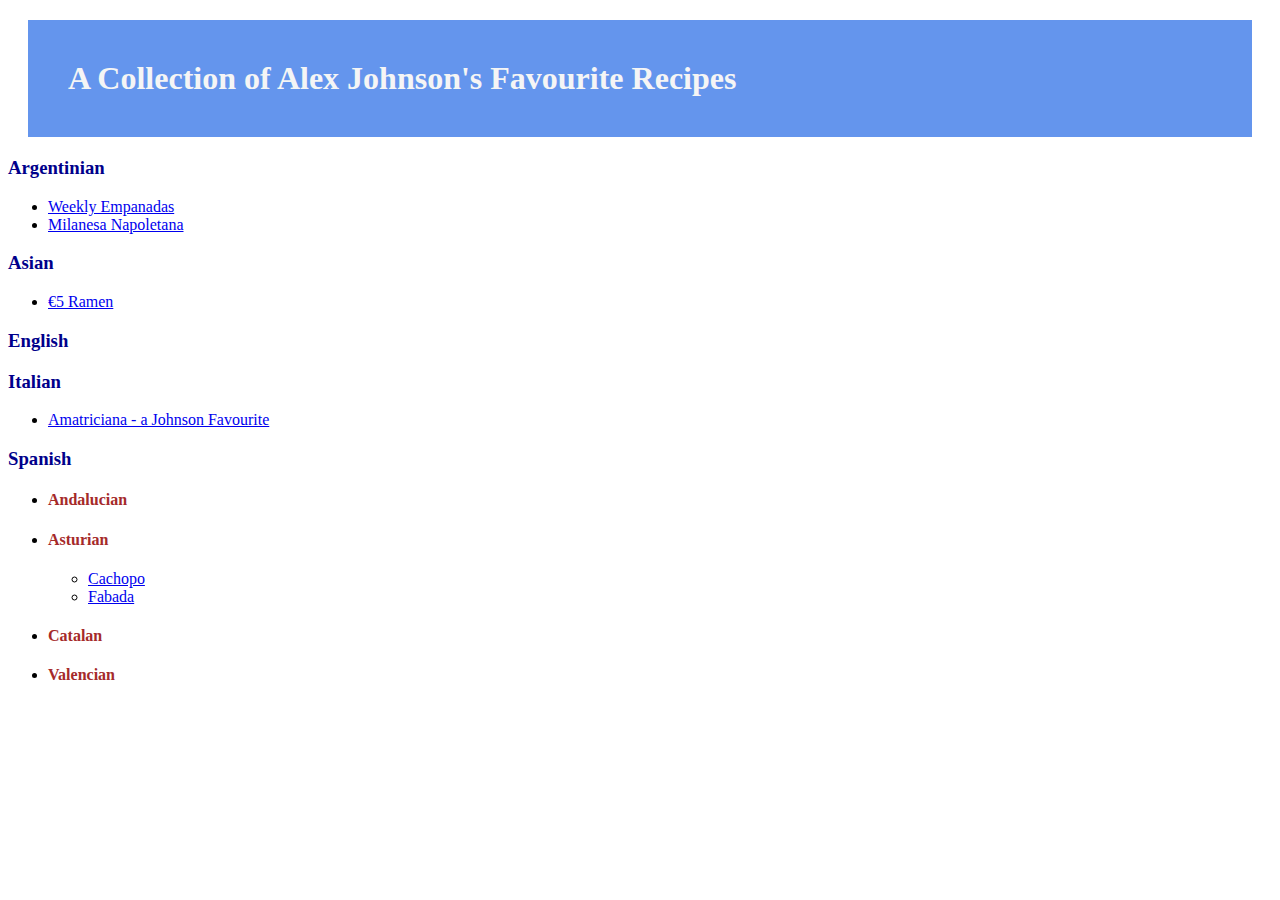
<file: index.html>
<!DOCTYPE html>
<html lang="en">
<head>
    <meta charset="UTF-8">
    <meta http-equiv="X-UA-Compatible" content="IE=edge">
    <meta name="viewport" content="width=device-width, initial-scale=1.0">
    <title>Odin Recipes</title>
    <link rel="stylesheet" href="css_files/style.css">
</head>
<body>
    <h1 class="main_header">A Collection of Alex Johnson's Favourite Recipes</h1>
        <h3 class="country_header">Argentinian</h3>
        <ul>
            <li><a href="recipes/ramen.html">Weekly Empanadas</a></li>
            <li><a href="recipes/ramen.html">Milanesa Napoletana</a></li>
        </ul>
        <h3 class="country_header">Asian</h3>
            <ul>
                <li><a href="recipes/ramen.html">€5 Ramen</a></li>
            </ul>
        <h3 class="country_header">English</h3>
        <h3 class="country_header">Italian</h3>
        <ul>
            <li><a href="recipes/amatriciana.html">Amatriciana - a Johnson Favourite</a></li>
        </ul>
        <h3 class="country_header">Spanish</h3>
        <ul>
            <li>
                <h4 class="region_header">Andalucian</h4>
            </li>

            <li>
                <h4 class="region_header">Asturian</h4>
                <ul>
                    <li><a href="recipes/cachopo.html">Cachopo</a></li>
                    <li><a href="recipes/cachopo.html">Fabada</a></li>
                </ul>     
            </li>
            <li>
                <h4 class="region_header">Catalan</h4>
            </li> 
            <li>
                <h4 class="region_header">Valencian</h4>
            </li> 
        </ul>
</body>
</html>
</file>
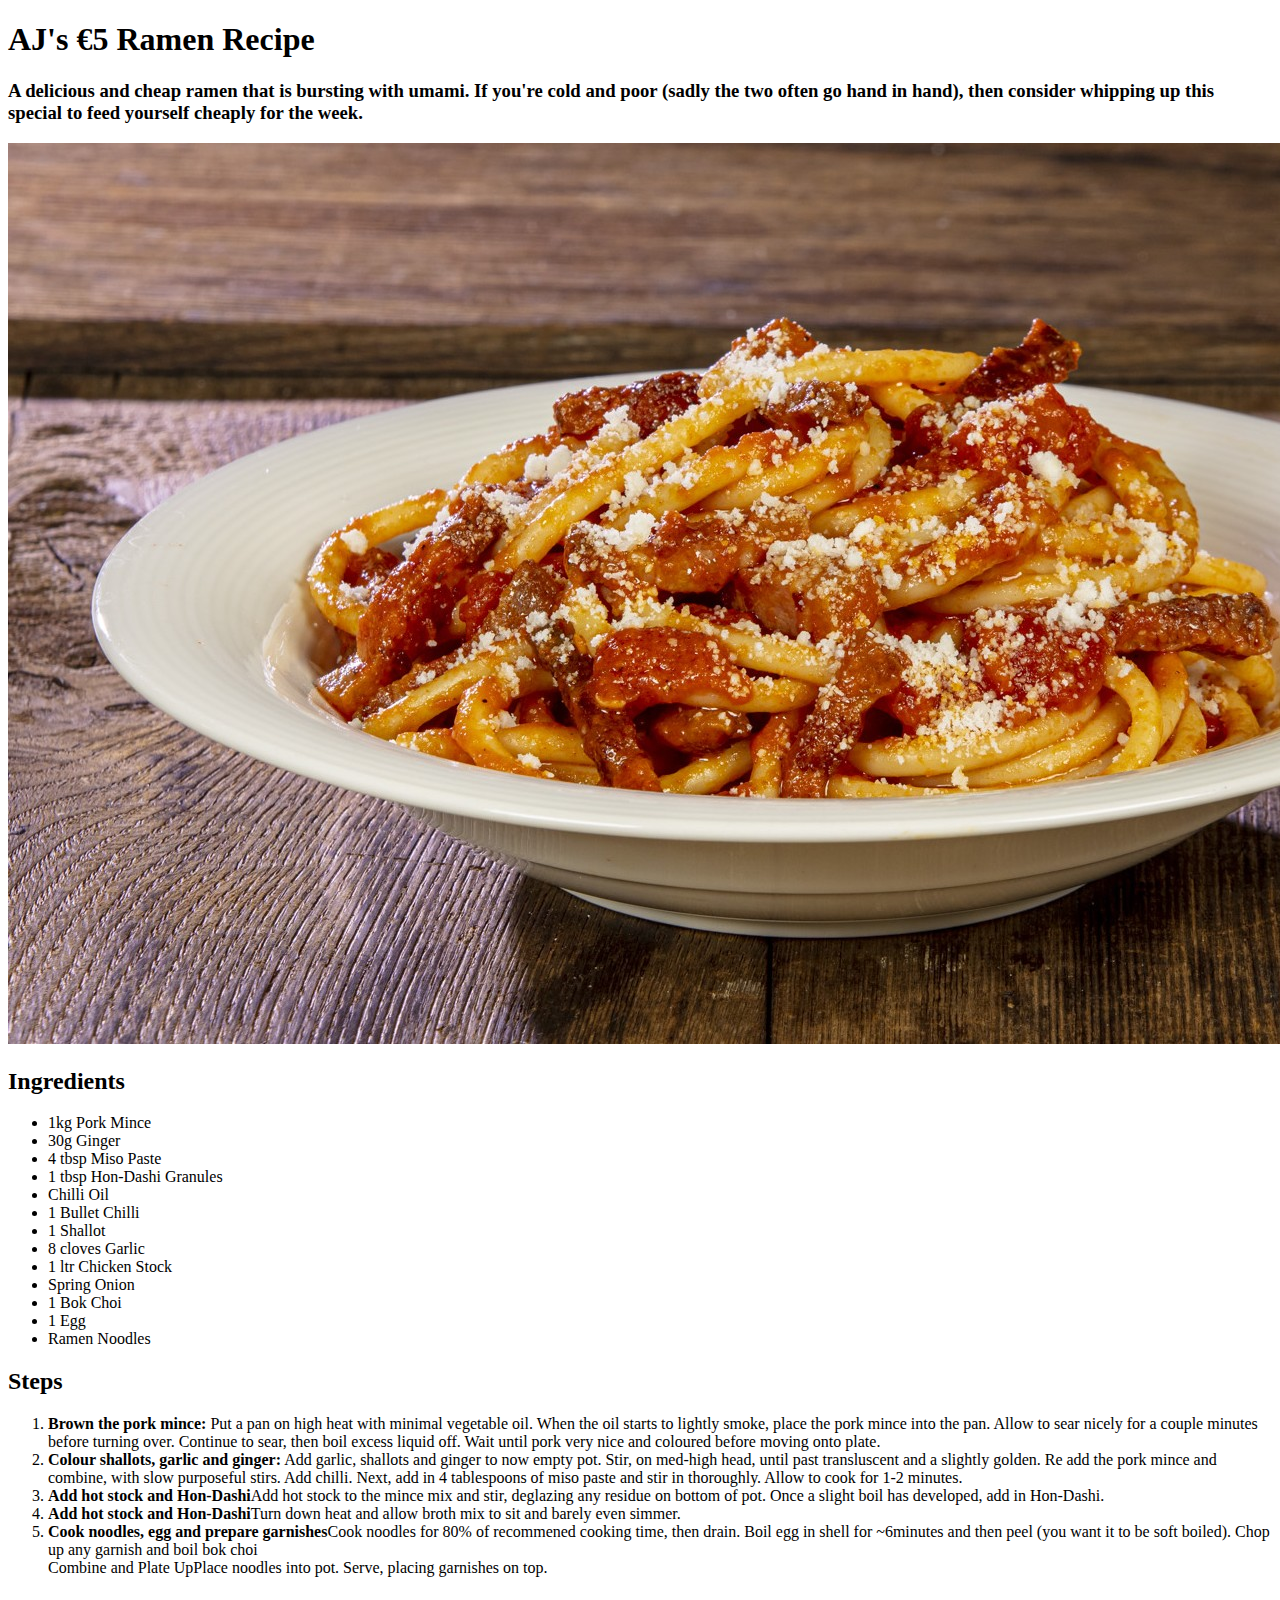
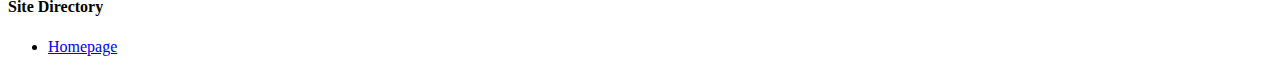
<file: recipes/amatriciana.html>
<!DOCTYPE html>
<html lang="en">
<head>
    <meta charset="UTF-8">
    <meta http-equiv="X-UA-Compatible" content="IE=edge">
    <meta name="viewport" content="width=device-width, initial-scale=1.0">
    <title>€5 Ramen Recipe</title>
</head>
<body>
    <h1 id='header'> AJ's €5 Ramen Recipe</h1>
    <h3>A delicious and cheap ramen that is bursting with umami. If you're cold and poor (sadly the two often go hand in hand), then consider whipping up this special to feed yourself cheaply for the week.</h3>
    <img src="../images/amatriciana.jpg">
    
    <div>
        <h2>Ingredients</h2>
        <ul>
            <li>1kg Pork Mince</li>
            <li>30g Ginger</li>
            <li>4 tbsp Miso Paste</li>
            <li>1 tbsp Hon-Dashi Granules</li>
            <li>Chilli Oil</li>
            <li>1 Bullet Chilli</li>
            <li>1 Shallot</li>
            <li>8 cloves Garlic</li>
            <li>1 ltr Chicken Stock</li>
            <li>Spring Onion</li>
            <li>1 Bok Choi</li>
            <li>1 Egg</li>
            <li>Ramen Noodles</li>
        </ul>
    </div>
    
    <div>
        <h2>Steps</h2>
        <ol>
            <li><strong>Brown the pork mince:</strong> Put a pan on high heat with minimal vegetable oil. When the oil starts to lightly smoke, place the pork mince into the pan. Allow to sear nicely for a couple minutes before turning over. Continue to sear, then boil excess liquid off. Wait until pork very nice and coloured before moving onto plate.</li>
            <li><strong>Colour shallots, garlic and ginger:</strong> Add garlic, shallots and ginger to now empty pot. Stir, on med-high head, until past transluscent and a slightly golden. Re add the pork mince and combine, with slow purposeful stirs. Add chilli. Next, add in 4 tablespoons of miso paste and stir in thoroughly. Allow to cook for 1-2 minutes.</li>
            <li><strong>Add hot stock and Hon-Dashi</strong>Add hot stock to the mince mix and stir, deglazing any residue on bottom of pot. Once a slight boil has developed, add in Hon-Dashi.</li>
            <li><strong>Add hot stock and Hon-Dashi</strong>Turn down heat and allow broth mix to sit and barely even simmer.</li>
            <li><strong>Cook noodles, egg and prepare garnishes</strong>Cook noodles for 80% of recommened cooking time, then drain. Boil egg in shell for ~6minutes and then peel (you want it to be soft boiled). Chop up any garnish and boil bok choi</li>
            <li<strong>Combine and Plate Up</strong>Place noodles into pot. Serve, placing garnishes on top.</li>
        </ol>
    </div>


    <h4>Site Directory</h4>
    <ul>
        <li><a href="../index.html">Homepage</a></li>
    </ul>
</body>
</html>
</file>
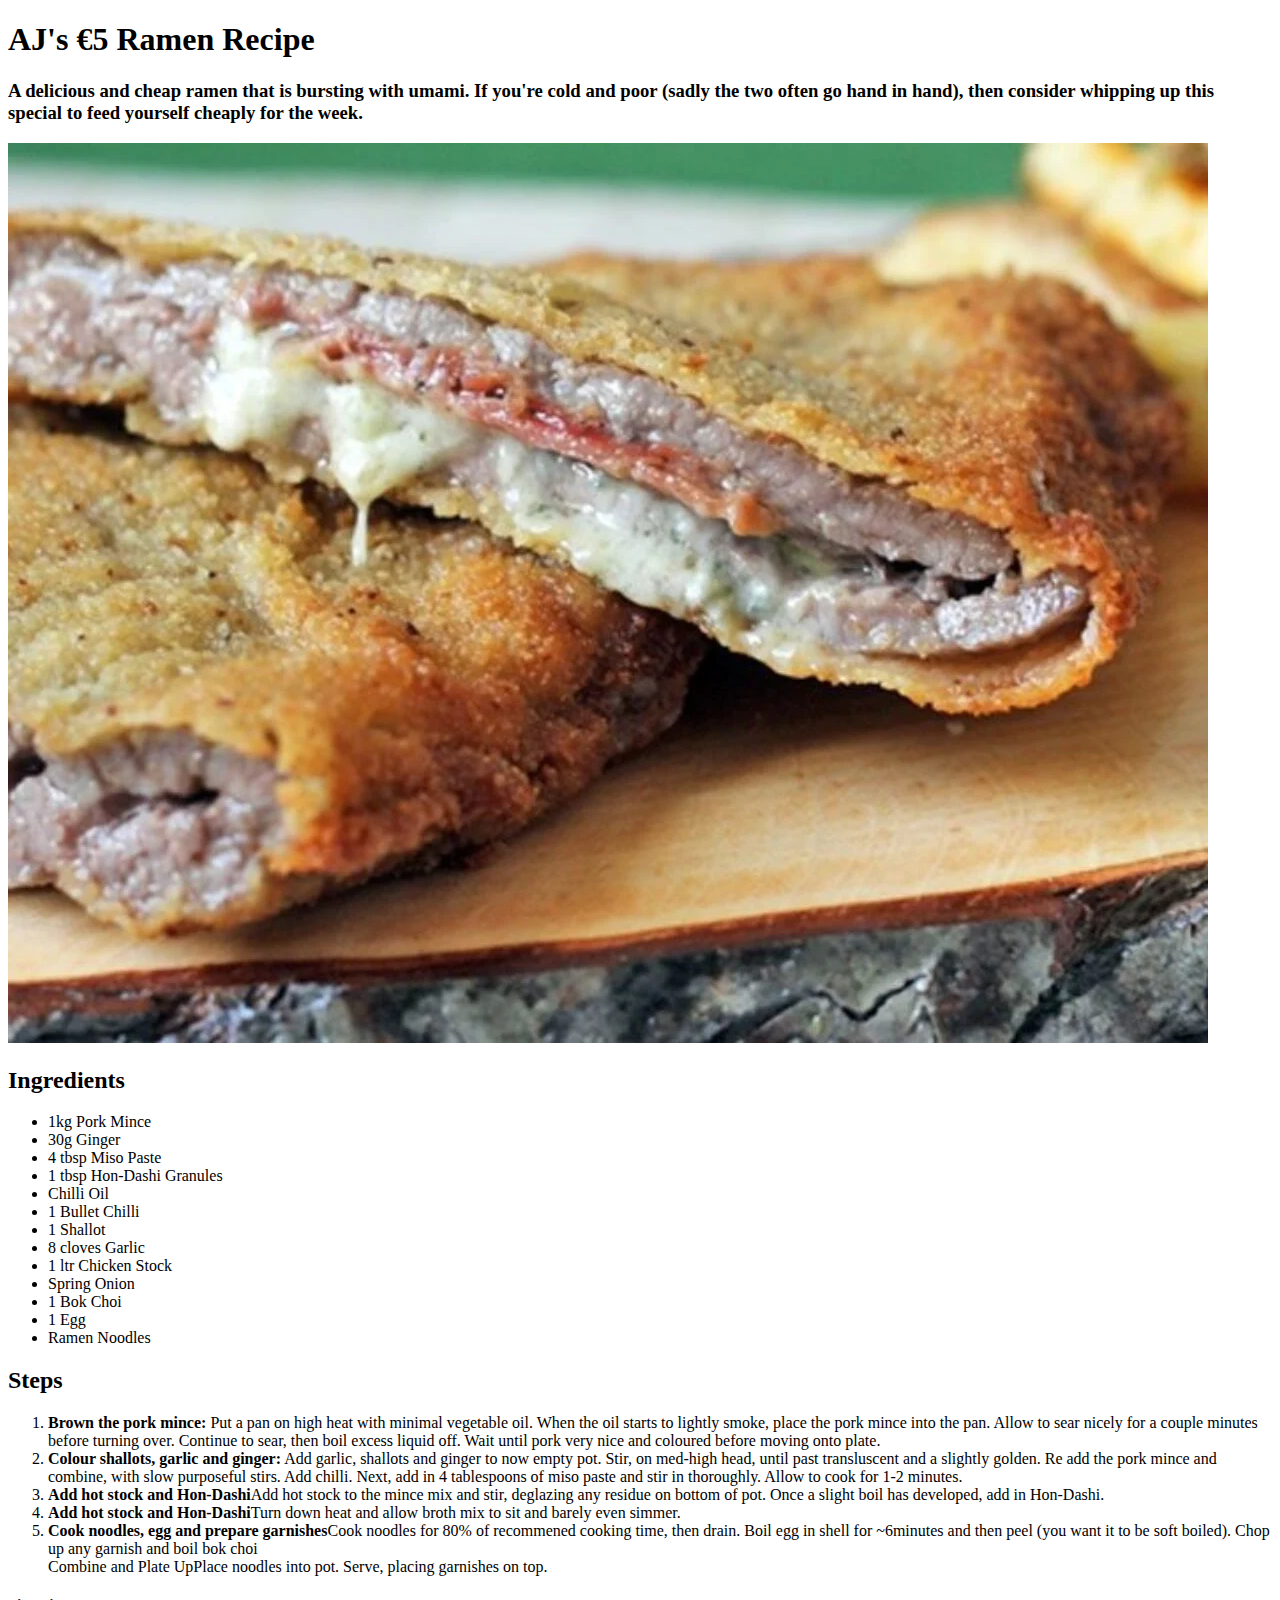
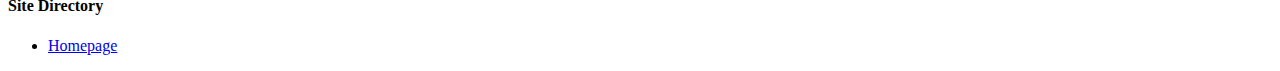
<file: recipes/cachopo.html>
<!DOCTYPE html>
<html lang="en">
<head>
    <meta charset="UTF-8">
    <meta http-equiv="X-UA-Compatible" content="IE=edge">
    <meta name="viewport" content="width=device-width, initial-scale=1.0">
    <title>€5 Ramen Recipe</title>
</head>
<body>
    <h1 id='header'> AJ's €5 Ramen Recipe</h1>
    <h3>A delicious and cheap ramen that is bursting with umami. If you're cold and poor (sadly the two often go hand in hand), then consider whipping up this special to feed yourself cheaply for the week.</h3>
    <img src="../images/Cachopo-Asturiano.webp">
    
    <div>
        <h2>Ingredients</h2>
        <ul>
            <li>1kg Pork Mince</li>
            <li>30g Ginger</li>
            <li>4 tbsp Miso Paste</li>
            <li>1 tbsp Hon-Dashi Granules</li>
            <li>Chilli Oil</li>
            <li>1 Bullet Chilli</li>
            <li>1 Shallot</li>
            <li>8 cloves Garlic</li>
            <li>1 ltr Chicken Stock</li>
            <li>Spring Onion</li>
            <li>1 Bok Choi</li>
            <li>1 Egg</li>
            <li>Ramen Noodles</li>
        </ul>
    </div>
    
    <div>
        <h2>Steps</h2>
        <ol>
            <li><strong>Brown the pork mince:</strong> Put a pan on high heat with minimal vegetable oil. When the oil starts to lightly smoke, place the pork mince into the pan. Allow to sear nicely for a couple minutes before turning over. Continue to sear, then boil excess liquid off. Wait until pork very nice and coloured before moving onto plate.</li>
            <li><strong>Colour shallots, garlic and ginger:</strong> Add garlic, shallots and ginger to now empty pot. Stir, on med-high head, until past transluscent and a slightly golden. Re add the pork mince and combine, with slow purposeful stirs. Add chilli. Next, add in 4 tablespoons of miso paste and stir in thoroughly. Allow to cook for 1-2 minutes.</li>
            <li><strong>Add hot stock and Hon-Dashi</strong>Add hot stock to the mince mix and stir, deglazing any residue on bottom of pot. Once a slight boil has developed, add in Hon-Dashi.</li>
            <li><strong>Add hot stock and Hon-Dashi</strong>Turn down heat and allow broth mix to sit and barely even simmer.</li>
            <li><strong>Cook noodles, egg and prepare garnishes</strong>Cook noodles for 80% of recommened cooking time, then drain. Boil egg in shell for ~6minutes and then peel (you want it to be soft boiled). Chop up any garnish and boil bok choi</li>
            <li<strong>Combine and Plate Up</strong>Place noodles into pot. Serve, placing garnishes on top.</li>
        </ol>
    </div>


    <h4>Site Directory</h4>
    <ul>
        <li><a href="../index.html">Homepage</a></li>
    </ul>
</body>
</html>
</file>
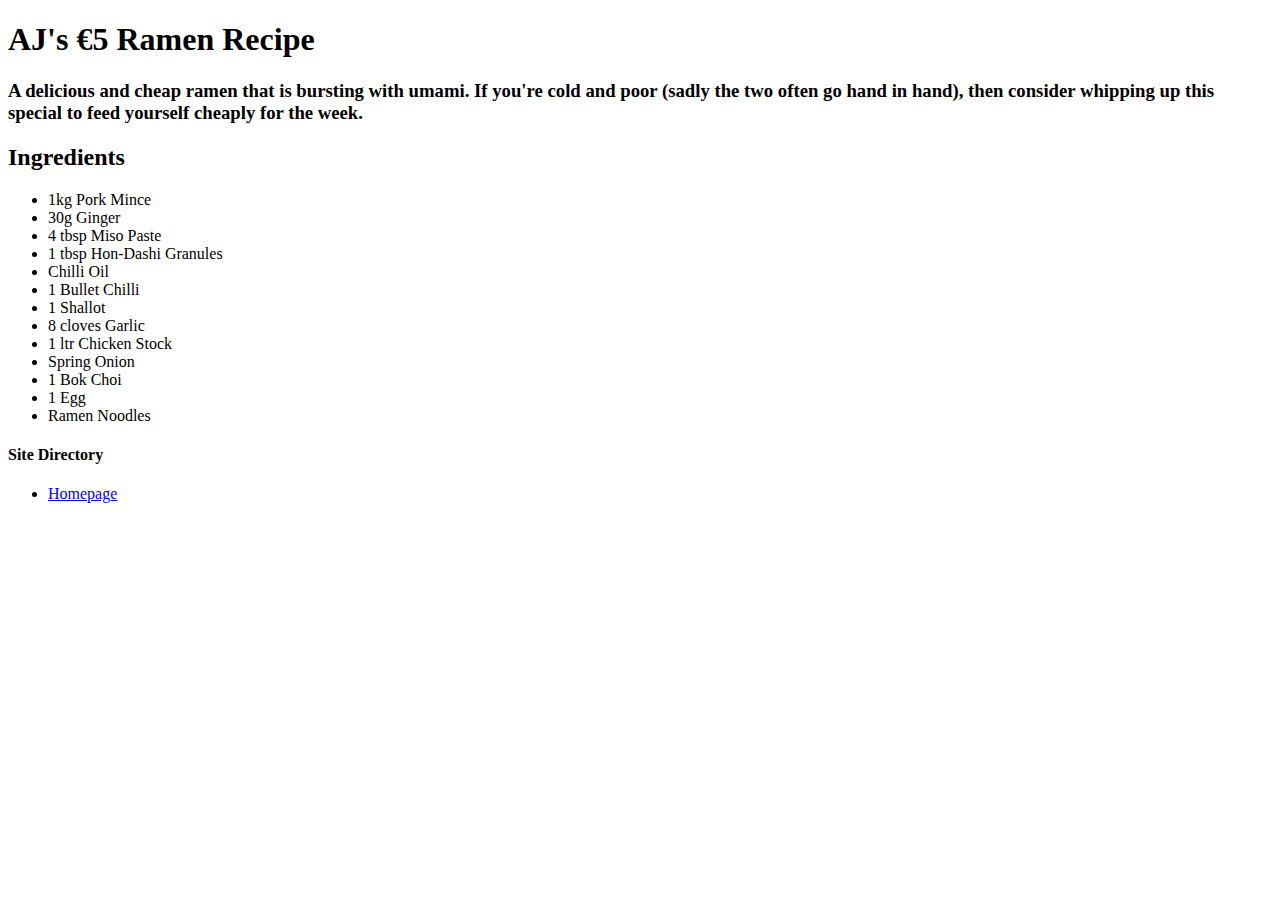
<file: recipes/ramen.html>
<!DOCTYPE html>
<html lang="en">
<head>
    <meta charset="UTF-8">
    <meta http-equiv="X-UA-Compatible" content="IE=edge">
    <meta name="viewport" content="width=device-width, initial-scale=1.0">
    <title>€5 Ramen Recipe</title>
</head>
<body>
    <h1 id='header'> AJ's €5 Ramen Recipe</h1>
    <h3>A delicious and cheap ramen that is bursting with umami. If you're cold and poor (sadly the two often go hand in hand), then consider whipping up this special to feed yourself cheaply for the week.</h3>
    <h2>Ingredients</h2>
    <ul>
        <li>1kg Pork Mince</li>
        <li>30g Ginger</li>
        <li>4 tbsp Miso Paste</li>
        <li>1 tbsp Hon-Dashi Granules</li>
        <li>Chilli Oil</li>
        <li>1 Bullet Chilli</li>
        <li>1 Shallot</li>
        <li>8 cloves Garlic</li>
        <li>1 ltr Chicken Stock</li>
        <li>Spring Onion</li>
        <li>1 Bok Choi</li>
        <li>1 Egg</li>
        <li>Ramen Noodles</li>
    </ul>

    <h4>Site Directory</h4>
    <ul>
        <li><a href="../index.html">Homepage</a></li>
    </ul>
</body>
</html>
</file>
<file: css_files/style.css>
body {color:black;}
.main_header {color: whitesmoke; background-color: cornflowerblue; padding: 40px; border: 20px; margin: 20px;}
.country_header {color:darkblue;}
.region_header {color: brown;}
</file>
